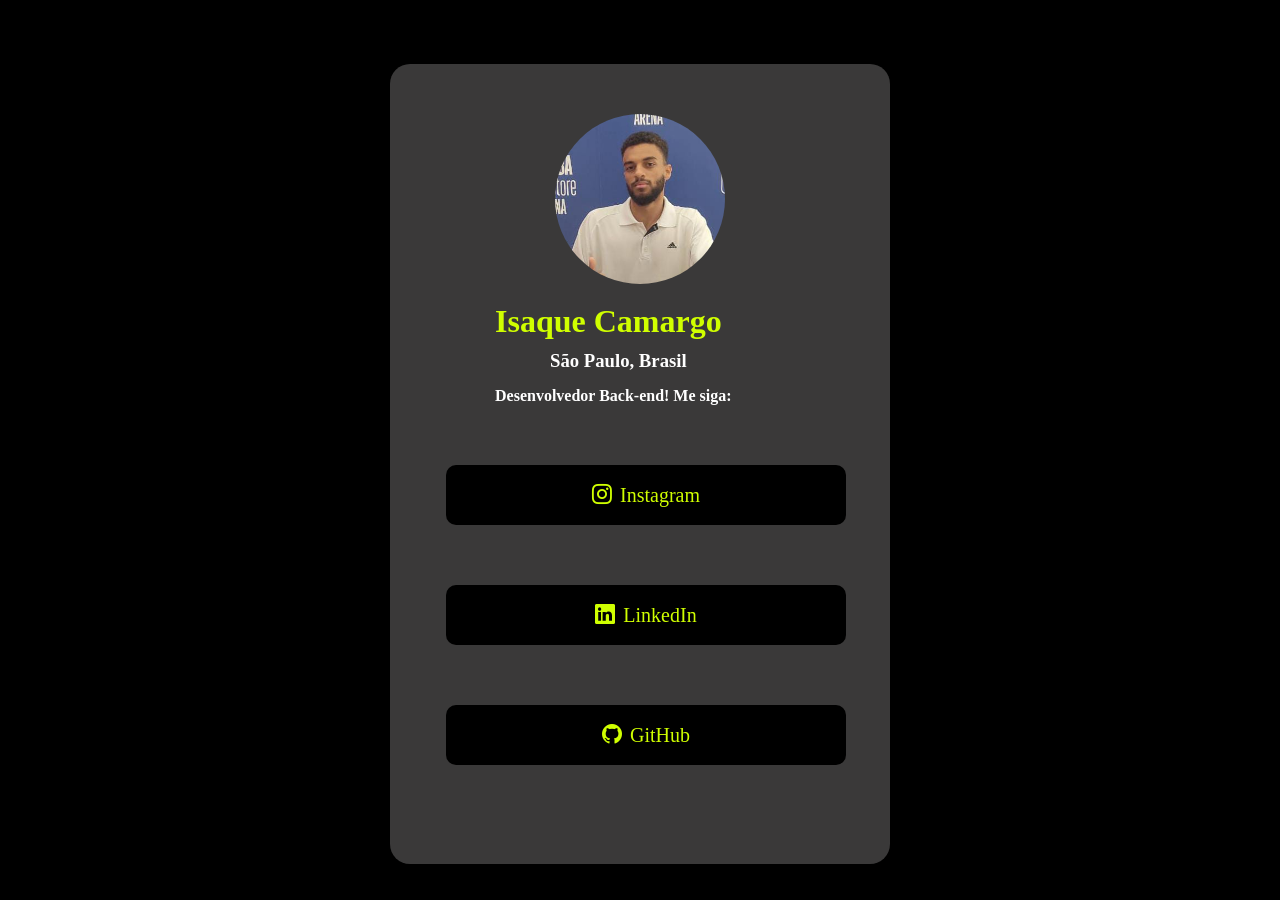
<file: index.html>
<!DOCTYPE html>
<html lang="pt-br">
<head>
    <meta charset="UTF-8">
    <meta name="viewport" content="width=device-width, initial-scale=1.0">
    <title>Mr Zaza</title>
    <link rel="stylesheet" href="css/arq.css">
    <link rel="stylesheet" href="https://cdn.jsdelivr.net/npm/bootstrap-icons@1.5.0/font/bootstrap-icons.css">
</head>
<body>
    <div class="dad">
        <img src="img/WhatsApp Image 2025-01-27 at 21.13.13.jpeg" alt="">

        <h1>Isaque Camargo</h1>
        <h3>São Paulo, Brasil</h3>
        <h4>Desenvolvedor Back-end! Me siga:</h4>

        <a href="https://www.instagram.com/isaque_camarg07/" target="_blank"><button><i class="bi bi-instagram"></i>Instagram</button></a>

        <a href="https://www.linkedin.com/in/isaque-camargo-569bb0240/" target="_blank"><button><i class="bi bi-linkedin"></i>LinkedIn</button></a>

        <a href="https://github.com/MrZazaAVivi" target="_blank"><button><i class="bi bi-github"></i>GitHub</button></a>
    </div>
</body>
</html>
</file>
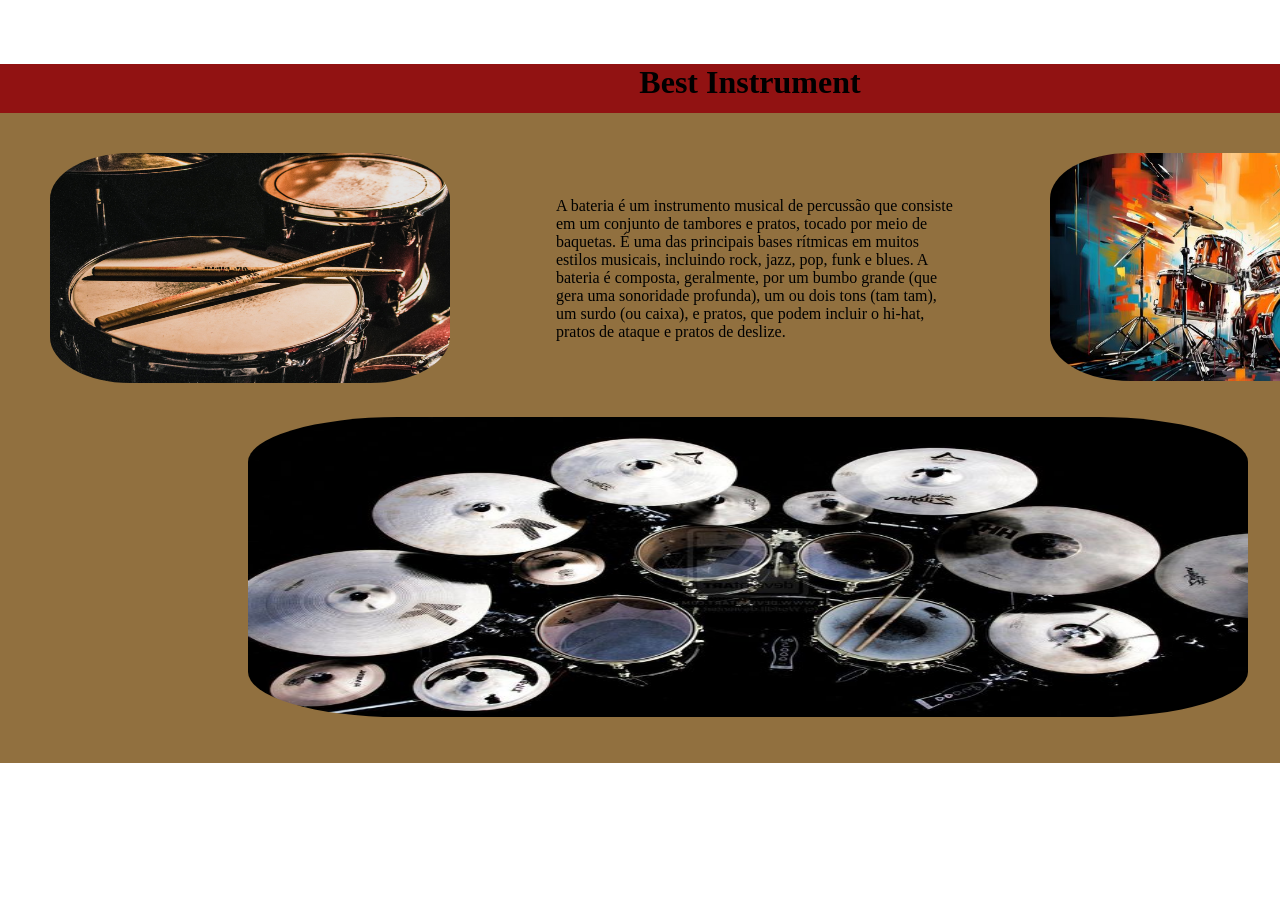
<file: Atividade-01-10/index.html>
<!DOCTYPE html>
<html lang="pt-br">
<head>
    <meta charset="UTF-8">
    <meta name="viewport" content="width=device-width, initial-scale=1.0">
    <title>Aula 01/10</title>
    <link rel="stylesheet" href="css/arq.css">
</head>

<body>
    <div class="principal"> 
        <h1> Best Instrument </h1>

        <div class="conteiner">
            <div class="imgs">
                <div>
                    <img class="img1" src="img/photo-1519892300165-cb5542fb47c7.jfif" alt="">
                </div>

                <div class="text">
                    A bateria é um instrumento musical de percussão que consiste em um conjunto de tambores e pratos, tocado por meio de baquetas. É uma das principais bases rítmicas em muitos estilos musicais, incluindo rock, jazz, pop, funk e blues. A bateria é composta, geralmente, por um bumbo grande (que gera uma sonoridade profunda), um ou dois tons (tam tam), um surdo (ou caixa), e pratos, que podem incluir o hi-hat, pratos de ataque e pratos de deslize.
                </div>

                <div>
                    <img class="img2" src="img/360_F_636379112_pEGXsnwJL7BiMwGpTXpS0bI1OpHeQ9Ha.jpg" alt="">
                </div>

            </div>

            <div>
                <img class="img3" src="img/Tambor De Metal.jfif" alt="">
            </div>

        </div>
    </div>
</body>
</html>
</file>
<file: css/arq.css>
h1,h4{margin-left:21%;margin-top:3%}h3,h4{color:#fff}body,button{background-color:#000;}button,h1{color:#d0ff00}*{margin:0;padding:0}.dad{width:500px;height:800px;background-color:#3a3939;margin:5% auto auto;border-radius:20px}img{width:170px;height:170px;margin-left:33%;margin-top:10%;border-radius:50%}h3{margin-left:32%;margin-top:2%}button{width:400px;height:60px;margin-top:12%;margin-left:11.2%;border:0;border-radius:10px;font-size:20px;font-family:inherit;text-decoration:none;cursor:pointer;}i{margin-right:2%;}
</file>
<file: Atividade-01-10/css/arq.css>
*{
    padding: 0%;
    margin: 0%;
}

.principal{
    width: 1500px;
    height: 50px;
    background-color: rgb(145, 18, 18);
    margin: auto;
    margin-top: 5%;
}

h1{
    text-align: center;
    font-family: Georgia, 'Times New Roman', Times, serif;
}

.conteiner{
    width: 1500px;
    height: 650px;
    background-color: rgb(145, 112, 63);
    margin-top: 0.8%;
}

.imgs{
    width: 1400px;
    margin-left: 2%;
    display: flex;
}

    .img1{
        width: 400px;
        height: 230px;
        margin-left: 5%;
        margin-top: 10%;
        border-radius: 20%;
    }

    .text{
        width: 400px;
        height: 250px;
        margin: auto;
        margin-top: 6%;
        margin-left: 9%;
    }

    .img2{
        width: 400px;
        height: 228px;
        margin-left: 5%;
        margin-top: 10%;
        border-radius: 20%;
    }

.img3{
    width: 1000px;
    height: 300px;
    margin-left: 16.5%;
    border-radius: 15%;
    margin-top: -2%;
}
</file>
